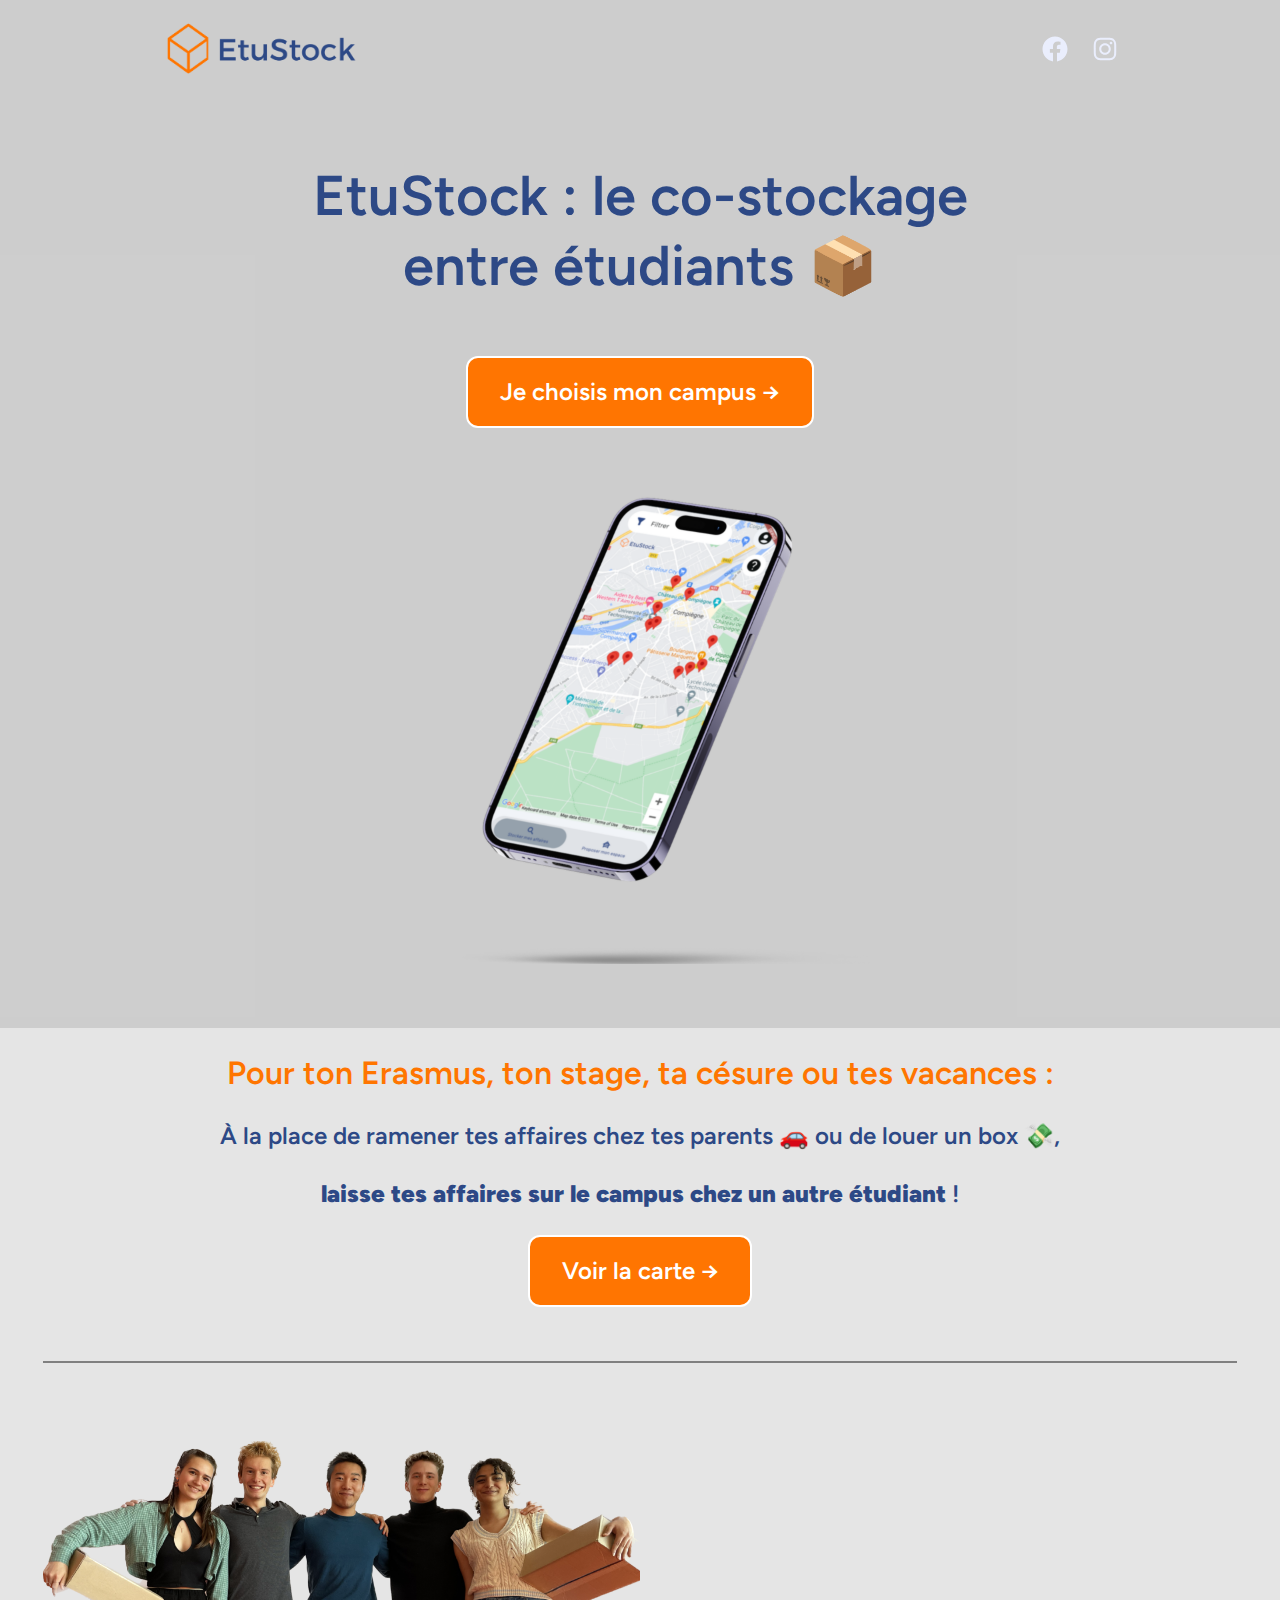
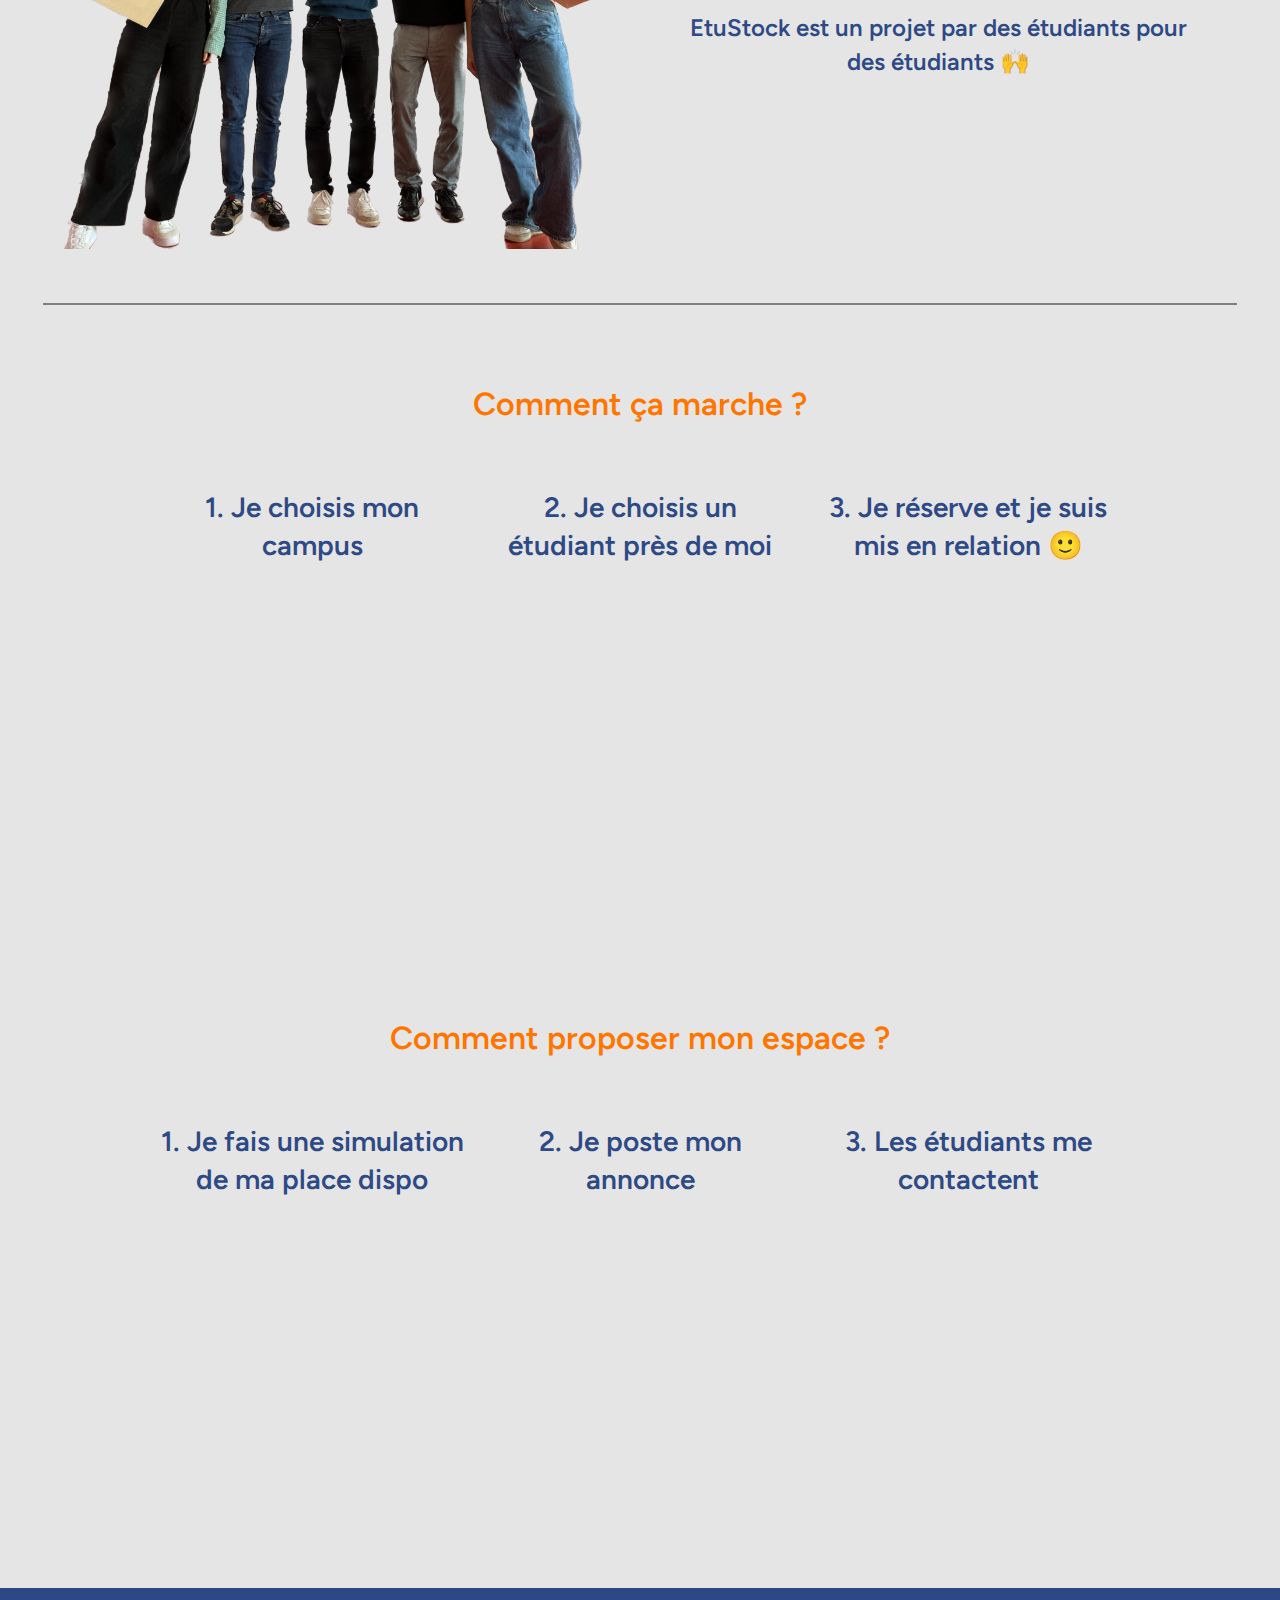
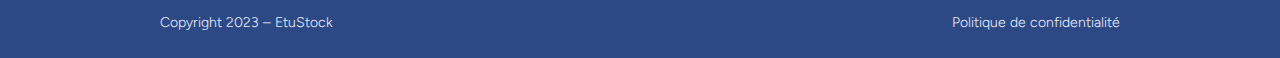
<file: index.html>
<!DOCTYPE html>
<html dir="ltr" lang="fr-FR"
	prefix="og: https://ogp.me/ns#" >
<head>
	<meta charset="UTF-8" />
	<meta name="viewport" content="width=device-width, initial-scale=1" />

		<!-- All in One SEO 4.2.0 -->
		<meta name="description" content="Pourquoi ETUSTOCK ? EtuStock ® est né d’un besoin de stockage partagé par de nombreux étudiants. Plus qu’un besoin, stocker ses affaires devient vite un problème." />
		<meta name="robots" content="max-image-preview:large" />
		<link rel="canonical" href="index.html" />
		<meta property="og:locale" content="fr_FR" />
		<meta property="og:site_name" content="ETUSTOCK" />
		<meta property="og:type" content="website" />
		<meta property="og:title" content="EtuStock - ETUSTOCK Le site de Costockage entre étudiants" />
		<meta property="og:description" content="Pourquoi ETUSTOCK ? EtuStock ® est né d’un besoin de stockage partagé par de nombreux étudiants. Plus qu’un besoin, stocker ses affaires devient vite un problème." />
		<meta property="og:url" content="https://etustock.fr/" />
		<script type="application/ld+json" class="aioseo-schema">
			{"@context":"https:\/\/schema.org","@graph":[{"@type":"WebSite","@id":"https:\/\/etustock.fr\/#website","url":"https:\/\/etustock.fr\/","name":"ETUSTOCK","description":"Et tu stock !","inLanguage":"fr-FR","publisher":{"@id":"https:\/\/etustock.fr\/#organization"},"potentialAction":{"@type":"SearchAction","target":{"@type":"EntryPoint","urlTemplate":"https:\/\/etustock.fr\/?s={search_term_string}"},"query-input":"required name=search_term_string"}},{"@type":"Organization","@id":"https:\/\/etustock.fr\/#organization","name":"ETUSTOCK","url":"https:\/\/etustock.fr\/"},{"@type":"BreadcrumbList","@id":"https:\/\/etustock.fr\/#breadcrumblist","itemListElement":[{"@type":"ListItem","@id":"https:\/\/etustock.fr\/#listItem","position":1,"item":{"@type":"WebPage","@id":"https:\/\/etustock.fr\/","name":"Accueil","description":"Pourquoi ETUSTOCK ? EtuStock \u00ae est n\u00e9 d\u2019un besoin de stockage partag\u00e9 par de nombreux \u00e9tudiants. Plus qu\u2019un besoin, stocker ses affaires devient vite un probl\u00e8me.","url":"https:\/\/etustock.fr\/"},"nextItem":"https:\/\/etustock.fr\/#listItem"},{"@type":"ListItem","@id":"https:\/\/etustock.fr\/#listItem","position":2,"item":{"@type":"WebPage","@id":"https:\/\/etustock.fr\/","name":"EtuStock","description":"Pourquoi ETUSTOCK ? EtuStock \u00ae est n\u00e9 d\u2019un besoin de stockage partag\u00e9 par de nombreux \u00e9tudiants. Plus qu\u2019un besoin, stocker ses affaires devient vite un probl\u00e8me.","url":"https:\/\/etustock.fr\/"},"previousItem":"https:\/\/etustock.fr\/#listItem"}]},{"@type":"WebPage","@id":"https:\/\/etustock.fr\/#webpage","url":"https:\/\/etustock.fr\/","name":"EtuStock - ETUSTOCK Le site de Costockage entre \u00e9tudiants","description":"Pourquoi ETUSTOCK ? EtuStock \u00ae est n\u00e9 d\u2019un besoin de stockage partag\u00e9 par de nombreux \u00e9tudiants. Plus qu\u2019un besoin, stocker ses affaires devient vite un probl\u00e8me.","inLanguage":"fr-FR","isPartOf":{"@id":"https:\/\/etustock.fr\/#website"},"breadcrumb":{"@id":"https:\/\/etustock.fr\/#breadcrumblist"},"datePublished":"2022-04-12T20:59:16+01:00","dateModified":"2023-05-01T17:19:59+01:00"}]}
		</script>
		<!-- All in One SEO -->


<!-- Google Tag Manager for WordPress by gtm4wp.com -->
<script data-cfasync="false" data-pagespeed-no-defer type="text/javascript">
	var gtm4wp_datalayer_name = "dataLayer";
	var dataLayer = dataLayer || [];
</script>
<!-- End Google Tag Manager for WordPress by gtm4wp.com -->
	<!-- This site is optimized with the Yoast SEO plugin v18.7 - https://yoast.com/wordpress/plugins/seo/ -->
	<title>EtuStock - ETUSTOCK Le site de Costockage entre étudiants</title>
	<link rel="canonical" href="index.html" />
	<meta property="og:locale" content="fr_FR" />
	<meta property="og:type" content="website" />
	<meta property="og:title" content="EtuStock - ETUSTOCK" />
	<meta property="og:url" content="https://etustock.fr/" />
	<meta property="og:site_name" content="ETUSTOCK" />
	<meta property="article:modified_time" content="2023-05-01T17:19:59+00:00" />
	<meta name="twitter:label1" content="Durée de lecture estimée" />
	<meta name="twitter:data1" content="2 minutes" />
	<script type="application/ld+json" class="yoast-schema-graph">{"@context":"https://schema.org","@graph":[{"@type":"WebSite","@id":"https://etustock.fr/#website","url":"https://etustock.fr/","name":"ETUSTOCK","description":"Et tu stock !","potentialAction":[{"@type":"SearchAction","target":{"@type":"EntryPoint","urlTemplate":"https://etustock.fr/?s={search_term_string}"},"query-input":"required name=search_term_string"}],"inLanguage":"fr-FR"},{"@type":"WebPage","@id":"https://etustock.fr/#webpage","url":"https://etustock.fr/","name":"EtuStock - ETUSTOCK","isPartOf":{"@id":"https://etustock.fr/#website"},"datePublished":"2022-04-12T20:59:16+00:00","dateModified":"2023-05-01T17:19:59+00:00","breadcrumb":{"@id":"https://etustock.fr/#breadcrumb"},"inLanguage":"fr-FR","potentialAction":[{"@type":"ReadAction","target":["https://etustock.fr/"]}]},{"@type":"BreadcrumbList","@id":"https://etustock.fr/#breadcrumb","itemListElement":[{"@type":"ListItem","position":1,"name":"EtuStock"}]}]}</script>
	<!-- / Yoast SEO plugin. -->


<title>EtuStock - ETUSTOCK Le site de Costockage entre étudiants</title>
<link rel="alternate" type="application/rss+xml" title="ETUSTOCK &raquo; Flux" href="feed/index.rss" />
<link rel="alternate" type="application/rss+xml" title="ETUSTOCK &raquo; Flux des commentaires" href="comments/feed/index.rss" />
		<!-- This site uses the Google Analytics by MonsterInsights plugin v8.10.0 - Using Analytics tracking - https://www.monsterinsights.com/ -->
							<script
				src="https://www.googletagmanager.com/gtag/js?id=G-2N6NJPGD4C"  data-cfasync="false" data-wpfc-render="false" async></script>
			<script data-cfasync="false" data-wpfc-render="false">
				var mi_version = '8.10.0';
				var mi_track_user = true;
				var mi_no_track_reason = '';
				
								var disableStrs = [
										'ga-disable-G-2N6NJPGD4C',
														];

				/* Function to detect opted out users */
				function __gtagTrackerIsOptedOut() {
					for (var index = 0; index < disableStrs.length; index++) {
						if (document.cookie.indexOf(disableStrs[index] + '=true') > -1) {
							return true;
						}
					}

					return false;
				}

				/* Disable tracking if the opt-out cookie exists. */
				if (__gtagTrackerIsOptedOut()) {
					for (var index = 0; index < disableStrs.length; index++) {
						window[disableStrs[index]] = true;
					}
				}

				/* Opt-out function */
				function __gtagTrackerOptout() {
					for (var index = 0; index < disableStrs.length; index++) {
						document.cookie = disableStrs[index] + '=true; expires=Thu, 31 Dec 2099 23:59:59 UTC; path=/';
						window[disableStrs[index]] = true;
					}
				}

				if ('undefined' === typeof gaOptout) {
					function gaOptout() {
						__gtagTrackerOptout();
					}
				}
								window.dataLayer = window.dataLayer || [];

				window.MonsterInsightsDualTracker = {
					helpers: {},
					trackers: {},
				};
				if (mi_track_user) {
					function __gtagDataLayer() {
						dataLayer.push(arguments);
					}

					function __gtagTracker(type, name, parameters) {
						if (!parameters) {
							parameters = {};
						}

						if (parameters.send_to) {
							__gtagDataLayer.apply(null, arguments);
							return;
						}

						if (type === 'event') {
														parameters.send_to = monsterinsights_frontend.v4_id;
							var hookName = name;
							if (typeof parameters['event_category'] !== 'undefined') {
								hookName = parameters['event_category'] + ':' + name;
							}

							if (typeof MonsterInsightsDualTracker.trackers[hookName] !== 'undefined') {
								MonsterInsightsDualTracker.trackers[hookName](parameters);
							} else {
								__gtagDataLayer('event', name, parameters);
							}
							
													} else {
							__gtagDataLayer.apply(null, arguments);
						}
					}

					__gtagTracker('js', new Date());
					__gtagTracker('set', {
						'developer_id.dZGIzZG': true,
											});
										__gtagTracker('config', 'G-2N6NJPGD4C', {"forceSSL":"true","link_attribution":"true"} );
															window.gtag = __gtagTracker;										(function () {
						/* https://developers.google.com/analytics/devguides/collection/analyticsjs/ */
						/* ga and __gaTracker compatibility shim. */
						var noopfn = function () {
							return null;
						};
						var newtracker = function () {
							return new Tracker();
						};
						var Tracker = function () {
							return null;
						};
						var p = Tracker.prototype;
						p.get = noopfn;
						p.set = noopfn;
						p.send = function () {
							var args = Array.prototype.slice.call(arguments);
							args.unshift('send');
							__gaTracker.apply(null, args);
						};
						var __gaTracker = function () {
							var len = arguments.length;
							if (len === 0) {
								return;
							}
							var f = arguments[len - 1];
							if (typeof f !== 'object' || f === null || typeof f.hitCallback !== 'function') {
								if ('send' === arguments[0]) {
									var hitConverted, hitObject = false, action;
									if ('event' === arguments[1]) {
										if ('undefined' !== typeof arguments[3]) {
											hitObject = {
												'eventAction': arguments[3],
												'eventCategory': arguments[2],
												'eventLabel': arguments[4],
												'value': arguments[5] ? arguments[5] : 1,
											}
										}
									}
									if ('pageview' === arguments[1]) {
										if ('undefined' !== typeof arguments[2]) {
											hitObject = {
												'eventAction': 'page_view',
												'page_path': arguments[2],
											}
										}
									}
									if (typeof arguments[2] === 'object') {
										hitObject = arguments[2];
									}
									if (typeof arguments[5] === 'object') {
										Object.assign(hitObject, arguments[5]);
									}
									if ('undefined' !== typeof arguments[1].hitType) {
										hitObject = arguments[1];
										if ('pageview' === hitObject.hitType) {
											hitObject.eventAction = 'page_view';
										}
									}
									if (hitObject) {
										action = 'timing' === arguments[1].hitType ? 'timing_complete' : hitObject.eventAction;
										hitConverted = mapArgs(hitObject);
										__gtagTracker('event', action, hitConverted);
									}
								}
								return;
							}

							function mapArgs(args) {
								var arg, hit = {};
								var gaMap = {
									'eventCategory': 'event_category',
									'eventAction': 'event_action',
									'eventLabel': 'event_label',
									'eventValue': 'event_value',
									'nonInteraction': 'non_interaction',
									'timingCategory': 'event_category',
									'timingVar': 'name',
									'timingValue': 'value',
									'timingLabel': 'event_label',
									'page': 'page_path',
									'location': 'page_location',
									'title': 'page_title',
								};
								for (arg in args) {
																		if (!(!args.hasOwnProperty(arg) || !gaMap.hasOwnProperty(arg))) {
										hit[gaMap[arg]] = args[arg];
									} else {
										hit[arg] = args[arg];
									}
								}
								return hit;
							}

							try {
								f.hitCallback();
							} catch (ex) {
							}
						};
						__gaTracker.create = newtracker;
						__gaTracker.getByName = newtracker;
						__gaTracker.getAll = function () {
							return [];
						};
						__gaTracker.remove = noopfn;
						__gaTracker.loaded = true;
						window['__gaTracker'] = __gaTracker;
					})();
									} else {
										console.log("");
					(function () {
						function __gtagTracker() {
							return null;
						}

						window['__gtagTracker'] = __gtagTracker;
						window['gtag'] = __gtagTracker;
					})();
									}
			</script>
				<!-- / Google Analytics by MonsterInsights -->
		<script>
window._wpemojiSettings = {"baseUrl":"https:\/\/s.w.org\/images\/core\/emoji\/14.0.0\/72x72\/","ext":".png","svgUrl":"https:\/\/s.w.org\/images\/core\/emoji\/14.0.0\/svg\/","svgExt":".svg","source":{"concatemoji":"https:\/\/etustock.fr\/wp-includes\/js\/wp-emoji-release.min.js?ver=6.3.2"}};
/*! This file is auto-generated */
!function(i,n){var o,s,e;function c(e){try{var t={supportTests:e,timestamp:(new Date).valueOf()};sessionStorage.setItem(o,JSON.stringify(t))}catch(e){}}function p(e,t,n){e.clearRect(0,0,e.canvas.width,e.canvas.height),e.fillText(t,0,0);var t=new Uint32Array(e.getImageData(0,0,e.canvas.width,e.canvas.height).data),r=(e.clearRect(0,0,e.canvas.width,e.canvas.height),e.fillText(n,0,0),new Uint32Array(e.getImageData(0,0,e.canvas.width,e.canvas.height).data));return t.every(function(e,t){return e===r[t]})}function u(e,t,n){switch(t){case"flag":return n(e,"\ud83c\udff3\ufe0f\u200d\u26a7\ufe0f","\ud83c\udff3\ufe0f\u200b\u26a7\ufe0f")?!1:!n(e,"\ud83c\uddfa\ud83c\uddf3","\ud83c\uddfa\u200b\ud83c\uddf3")&&!n(e,"\ud83c\udff4\udb40\udc67\udb40\udc62\udb40\udc65\udb40\udc6e\udb40\udc67\udb40\udc7f","\ud83c\udff4\u200b\udb40\udc67\u200b\udb40\udc62\u200b\udb40\udc65\u200b\udb40\udc6e\u200b\udb40\udc67\u200b\udb40\udc7f");case"emoji":return!n(e,"\ud83e\udef1\ud83c\udffb\u200d\ud83e\udef2\ud83c\udfff","\ud83e\udef1\ud83c\udffb\u200b\ud83e\udef2\ud83c\udfff")}return!1}function f(e,t,n){var r="undefined"!=typeof WorkerGlobalScope&&self instanceof WorkerGlobalScope?new OffscreenCanvas(300,150):i.createElement("canvas"),a=r.getContext("2d",{willReadFrequently:!0}),o=(a.textBaseline="top",a.font="600 32px Arial",{});return e.forEach(function(e){o[e]=t(a,e,n)}),o}function t(e){var t=i.createElement("script");t.src=e,t.defer=!0,i.head.appendChild(t)}"undefined"!=typeof Promise&&(o="wpEmojiSettingsSupports",s=["flag","emoji"],n.supports={everything:!0,everythingExceptFlag:!0},e=new Promise(function(e){i.addEventListener("DOMContentLoaded",e,{once:!0})}),new Promise(function(t){var n=function(){try{var e=JSON.parse(sessionStorage.getItem(o));if("object"==typeof e&&"number"==typeof e.timestamp&&(new Date).valueOf()<e.timestamp+604800&&"object"==typeof e.supportTests)return e.supportTests}catch(e){}return null}();if(!n){if("undefined"!=typeof Worker&&"undefined"!=typeof OffscreenCanvas&&"undefined"!=typeof URL&&URL.createObjectURL&&"undefined"!=typeof Blob)try{var e="postMessage("+f.toString()+"("+[JSON.stringify(s),u.toString(),p.toString()].join(",")+"));",r=new Blob([e],{type:"text/javascript"}),a=new Worker(URL.createObjectURL(r),{name:"wpTestEmojiSupports"});return void(a.onmessage=function(e){c(n=e.data),a.terminate(),t(n)})}catch(e){}c(n=f(s,u,p))}t(n)}).then(function(e){for(var t in e)n.supports[t]=e[t],n.supports.everything=n.supports.everything&&n.supports[t],"flag"!==t&&(n.supports.everythingExceptFlag=n.supports.everythingExceptFlag&&n.supports[t]);n.supports.everythingExceptFlag=n.supports.everythingExceptFlag&&!n.supports.flag,n.DOMReady=!1,n.readyCallback=function(){n.DOMReady=!0}}).then(function(){return e}).then(function(){var e;n.supports.everything||(n.readyCallback(),(e=n.source||{}).concatemoji?t(e.concatemoji):e.wpemoji&&e.twemoji&&(t(e.twemoji),t(e.wpemoji)))}))}((window,document),window._wpemojiSettings);
</script>
<style>img.wp-smiley,
img.emoji {
	display: inline !important;
	border: none !important;
	box-shadow: none !important;
	height: 1em !important;
	width: 1em !important;
	margin: 0 0.07em !important;
	vertical-align: -0.1em !important;
	background: none !important;
	padding: 0 !important;
}
</style>
	<style id='wp-block-image-inline-css'>.wp-block-image img{box-sizing:border-box;height:auto;max-width:100%;vertical-align:bottom}.wp-block-image[style*=border-radius] img,.wp-block-image[style*=border-radius]>a{border-radius:inherit}.wp-block-image.has-custom-border img{box-sizing:border-box}.wp-block-image.aligncenter{text-align:center}.wp-block-image.alignfull img,.wp-block-image.alignwide img{height:auto;width:100%}.wp-block-image .aligncenter,.wp-block-image .alignleft,.wp-block-image .alignright,.wp-block-image.aligncenter,.wp-block-image.alignleft,.wp-block-image.alignright{display:table}.wp-block-image .aligncenter>figcaption,.wp-block-image .alignleft>figcaption,.wp-block-image .alignright>figcaption,.wp-block-image.aligncenter>figcaption,.wp-block-image.alignleft>figcaption,.wp-block-image.alignright>figcaption{caption-side:bottom;display:table-caption}.wp-block-image .alignleft{float:left;margin:.5em 1em .5em 0}.wp-block-image .alignright{float:right;margin:.5em 0 .5em 1em}.wp-block-image .aligncenter{margin-left:auto;margin-right:auto}.wp-block-image figcaption{margin-bottom:1em;margin-top:.5em}.wp-block-image .is-style-rounded img,.wp-block-image.is-style-circle-mask img,.wp-block-image.is-style-rounded img{border-radius:9999px}@supports ((-webkit-mask-image:none) or (mask-image:none)) or (-webkit-mask-image:none){.wp-block-image.is-style-circle-mask img{border-radius:0;-webkit-mask-image:url('data:image/svg+xml;utf8,<svg viewBox="0 0 100 100" xmlns="http://www.w3.org/2000/svg"><circle cx="50" cy="50" r="50"/></svg>');mask-image:url('data:image/svg+xml;utf8,<svg viewBox="0 0 100 100" xmlns="http://www.w3.org/2000/svg"><circle cx="50" cy="50" r="50"/></svg>');mask-mode:alpha;-webkit-mask-position:center;mask-position:center;-webkit-mask-repeat:no-repeat;mask-repeat:no-repeat;-webkit-mask-size:contain;mask-size:contain}}.wp-block-image :where(.has-border-color){border-style:solid}.wp-block-image :where([style*=border-top-color]){border-top-style:solid}.wp-block-image :where([style*=border-right-color]){border-right-style:solid}.wp-block-image :where([style*=border-bottom-color]){border-bottom-style:solid}.wp-block-image :where([style*=border-left-color]){border-left-style:solid}.wp-block-image :where([style*=border-width]){border-style:solid}.wp-block-image :where([style*=border-top-width]){border-top-style:solid}.wp-block-image :where([style*=border-right-width]){border-right-style:solid}.wp-block-image :where([style*=border-bottom-width]){border-bottom-style:solid}.wp-block-image :where([style*=border-left-width]){border-left-style:solid}.wp-block-image figure{margin:0}.wp-lightbox-container .img-container{position:relative}.wp-lightbox-container button{background:none;border:none;cursor:zoom-in;height:100%;position:absolute;width:100%;z-index:100}.wp-lightbox-container button:focus-visible{outline:5px auto #212121;outline:5px auto -webkit-focus-ring-color;outline-offset:5px}.wp-lightbox-overlay{height:100vh;left:0;overflow:hidden;position:fixed;top:0;visibility:hidden;width:100vw;z-index:100000}.wp-lightbox-overlay .close-button{cursor:pointer;padding:0;position:absolute;right:12.5px;top:12.5px;z-index:5000000}.wp-lightbox-overlay .wp-block-image{align-items:center;box-sizing:border-box;display:flex;flex-direction:column;height:100%;justify-content:center;position:absolute;width:100%;z-index:3000000}.wp-lightbox-overlay .wp-block-image figcaption{display:none}.wp-lightbox-overlay .wp-block-image img{max-height:100%;max-width:100%;width:auto}.wp-lightbox-overlay button{background:none;border:none}.wp-lightbox-overlay .scrim{background-color:#fff;height:100%;opacity:.9;position:absolute;width:100%;z-index:2000000}.wp-lightbox-overlay.fade.active{animation:turn-on-visibility .25s both;visibility:visible}.wp-lightbox-overlay.fade.active img{animation:turn-on-visibility .3s both}.wp-lightbox-overlay.fade.hideanimationenabled:not(.active){animation:turn-off-visibility .3s both}.wp-lightbox-overlay.fade.hideanimationenabled:not(.active) img{animation:turn-off-visibility .25s both}.wp-lightbox-overlay.zoom img{height:var(--lightbox-image-max-height);position:absolute;transform-origin:top left;width:var(--lightbox-image-max-width)}.wp-lightbox-overlay.zoom.active{opacity:1;visibility:visible}.wp-lightbox-overlay.zoom.active .wp-block-image img{animation:lightbox-zoom-in .4s forwards}@media (prefers-reduced-motion){.wp-lightbox-overlay.zoom.active .wp-block-image img{animation:turn-on-visibility .4s both}}.wp-lightbox-overlay.zoom.active .scrim{animation:turn-on-visibility .4s forwards}.wp-lightbox-overlay.zoom.hideanimationenabled:not(.active) .wp-block-image img{animation:lightbox-zoom-out .4s forwards}@media (prefers-reduced-motion){.wp-lightbox-overlay.zoom.hideanimationenabled:not(.active) .wp-block-image img{animation:turn-off-visibility .4s both}}.wp-lightbox-overlay.zoom.hideanimationenabled:not(.active) .scrim{animation:turn-off-visibility .4s forwards}html.has-lightbox-open{overflow:hidden}@keyframes turn-on-visibility{0%{opacity:0}to{opacity:1}}@keyframes turn-off-visibility{0%{opacity:1;visibility:visible}99%{opacity:0;visibility:visible}to{opacity:0;visibility:hidden}}@keyframes lightbox-zoom-in{0%{left:var(--lightbox-initial-left-position);top:var(--lightbox-initial-top-position);transform:scale(var(--lightbox-scale-width),var(--lightbox-scale-height))}to{left:var(--lightbox-target-left-position);top:var(--lightbox-target-top-position);transform:scale(1)}}@keyframes lightbox-zoom-out{0%{left:var(--lightbox-target-left-position);top:var(--lightbox-target-top-position);transform:scale(1);visibility:visible}99%{visibility:visible}to{left:var(--lightbox-initial-left-position);top:var(--lightbox-initial-top-position);transform:scale(var(--lightbox-scale-width),var(--lightbox-scale-height))}}
</style>
<style id='wp-block-image-theme-inline-css'>.wp-block-image figcaption{color:#555;font-size:13px;text-align:center}.is-dark-theme .wp-block-image figcaption{color:hsla(0,0%,100%,.65)}.wp-block-image{margin:0 0 1em}
</style>
<style id='wp-block-group-inline-css'>.wp-block-group{box-sizing:border-box}
</style>
<style id='wp-block-group-theme-inline-css'>:where(.wp-block-group.has-background){padding:1.25em 2.375em}
</style>
<link rel='stylesheet' id='wp-block-social-links-css' href='wp-includes/blocks/social-links/style.min%EF%B9%96ver=6.3.2.css' media='all' />
<style id='wp-block-template-part-theme-inline-css'>.wp-block-template-part.has-background{margin-bottom:0;margin-top:0;padding:1.25em 2.375em}
</style>
<style id='wp-block-heading-inline-css'>h1.has-background,h2.has-background,h3.has-background,h4.has-background,h5.has-background,h6.has-background{padding:1.25em 2.375em}
</style>
<style id='wp-block-spacer-inline-css'>.wp-block-spacer{clear:both}
</style>
<style id='wp-block-button-inline-css'>.wp-block-button__link{box-sizing:border-box;cursor:pointer;display:inline-block;text-align:center;word-break:break-word}.wp-block-button__link.aligncenter{text-align:center}.wp-block-button__link.alignright{text-align:right}:where(.wp-block-button__link){border-radius:9999px;box-shadow:none;padding:calc(.667em + 2px) calc(1.333em + 2px);text-decoration:none}.wp-block-button[style*=text-decoration] .wp-block-button__link{text-decoration:inherit}.wp-block-buttons>.wp-block-button.has-custom-width{max-width:none}.wp-block-buttons>.wp-block-button.has-custom-width .wp-block-button__link{width:100%}.wp-block-buttons>.wp-block-button.has-custom-font-size .wp-block-button__link{font-size:inherit}.wp-block-buttons>.wp-block-button.wp-block-button__width-25{width:calc(25% - var(--wp--style--block-gap, .5em)*.75)}.wp-block-buttons>.wp-block-button.wp-block-button__width-50{width:calc(50% - var(--wp--style--block-gap, .5em)*.5)}.wp-block-buttons>.wp-block-button.wp-block-button__width-75{width:calc(75% - var(--wp--style--block-gap, .5em)*.25)}.wp-block-buttons>.wp-block-button.wp-block-button__width-100{flex-basis:100%;width:100%}.wp-block-buttons.is-vertical>.wp-block-button.wp-block-button__width-25{width:25%}.wp-block-buttons.is-vertical>.wp-block-button.wp-block-button__width-50{width:50%}.wp-block-buttons.is-vertical>.wp-block-button.wp-block-button__width-75{width:75%}.wp-block-button.is-style-squared,.wp-block-button__link.wp-block-button.is-style-squared{border-radius:0}.wp-block-button.no-border-radius,.wp-block-button__link.no-border-radius{border-radius:0!important}.wp-block-button .wp-block-button__link.is-style-outline,.wp-block-button.is-style-outline>.wp-block-button__link{border:2px solid;padding:.667em 1.333em}.wp-block-button .wp-block-button__link.is-style-outline:not(.has-text-color),.wp-block-button.is-style-outline>.wp-block-button__link:not(.has-text-color){color:currentColor}.wp-block-button .wp-block-button__link.is-style-outline:not(.has-background),.wp-block-button.is-style-outline>.wp-block-button__link:not(.has-background){background-color:transparent;background-image:none}.wp-block-button .wp-block-button__link:where(.has-border-color){border-width:initial}.wp-block-button .wp-block-button__link:where([style*=border-top-color]){border-top-width:medium}.wp-block-button .wp-block-button__link:where([style*=border-right-color]){border-right-width:medium}.wp-block-button .wp-block-button__link:where([style*=border-bottom-color]){border-bottom-width:medium}.wp-block-button .wp-block-button__link:where([style*=border-left-color]){border-left-width:medium}.wp-block-button .wp-block-button__link:where([style*=border-style]){border-width:initial}.wp-block-button .wp-block-button__link:where([style*=border-top-style]){border-top-width:medium}.wp-block-button .wp-block-button__link:where([style*=border-right-style]){border-right-width:medium}.wp-block-button .wp-block-button__link:where([style*=border-bottom-style]){border-bottom-width:medium}.wp-block-button .wp-block-button__link:where([style*=border-left-style]){border-left-width:medium}
.wp-block-button .wp-block-button__link{background-color: var(--wp--preset--color--raft-accent);border-radius: 3px;color: var(--wp--preset--color--raft-fg-alt);font-size: var(--wp--preset--font-size--normal);font-weight: 600;padding-top: 16px;padding-right: 32px;padding-bottom: 16px;padding-left: 32px;}
</style>
<style id='wp-block-buttons-inline-css'>.wp-block-buttons.is-vertical{flex-direction:column}.wp-block-buttons.is-vertical>.wp-block-button:last-child{margin-bottom:0}.wp-block-buttons>.wp-block-button{display:inline-block;margin:0}.wp-block-buttons.is-content-justification-left{justify-content:flex-start}.wp-block-buttons.is-content-justification-left.is-vertical{align-items:flex-start}.wp-block-buttons.is-content-justification-center{justify-content:center}.wp-block-buttons.is-content-justification-center.is-vertical{align-items:center}.wp-block-buttons.is-content-justification-right{justify-content:flex-end}.wp-block-buttons.is-content-justification-right.is-vertical{align-items:flex-end}.wp-block-buttons.is-content-justification-space-between{justify-content:space-between}.wp-block-buttons.aligncenter{text-align:center}.wp-block-buttons:not(.is-content-justification-space-between,.is-content-justification-right,.is-content-justification-left,.is-content-justification-center) .wp-block-button.aligncenter{margin-left:auto;margin-right:auto;width:100%}.wp-block-buttons[style*=text-decoration] .wp-block-button,.wp-block-buttons[style*=text-decoration] .wp-block-button__link{text-decoration:inherit}.wp-block-buttons.has-custom-font-size .wp-block-button__link{font-size:inherit}.wp-block-button.aligncenter{text-align:center}
</style>
<style id='wp-block-separator-inline-css'>@charset "UTF-8";.wp-block-separator{border:1px solid;border-left:none;border-right:none}.wp-block-separator.is-style-dots{background:none!important;border:none;height:auto;line-height:1;text-align:center}.wp-block-separator.is-style-dots:before{color:currentColor;content:"···";font-family:serif;font-size:1.5em;letter-spacing:2em;padding-left:2em}
</style>
<style id='wp-block-separator-theme-inline-css'>.wp-block-separator.has-css-opacity{opacity:.4}.wp-block-separator{border:none;border-bottom:2px solid;margin-left:auto;margin-right:auto}.wp-block-separator.has-alpha-channel-opacity{opacity:1}.wp-block-separator:not(.is-style-wide):not(.is-style-dots){width:100px}.wp-block-separator.has-background:not(.is-style-dots){border-bottom:none;height:1px}.wp-block-separator.has-background:not(.is-style-wide):not(.is-style-dots){height:2px}
</style>
<style id='wp-block-media-text-inline-css'>.wp-block-media-text{box-sizing:border-box;
  /*!rtl:begin:ignore*/direction:ltr;
  /*!rtl:end:ignore*/display:grid;grid-template-columns:50% 1fr;grid-template-rows:auto}.wp-block-media-text.has-media-on-the-right{grid-template-columns:1fr 50%}.wp-block-media-text.is-vertically-aligned-top .wp-block-media-text__content,.wp-block-media-text.is-vertically-aligned-top .wp-block-media-text__media{align-self:start}.wp-block-media-text .wp-block-media-text__content,.wp-block-media-text .wp-block-media-text__media,.wp-block-media-text.is-vertically-aligned-center .wp-block-media-text__content,.wp-block-media-text.is-vertically-aligned-center .wp-block-media-text__media{align-self:center}.wp-block-media-text.is-vertically-aligned-bottom .wp-block-media-text__content,.wp-block-media-text.is-vertically-aligned-bottom .wp-block-media-text__media{align-self:end}.wp-block-media-text .wp-block-media-text__media{
  /*!rtl:begin:ignore*/grid-column:1;grid-row:1;
  /*!rtl:end:ignore*/margin:0}.wp-block-media-text .wp-block-media-text__content{direction:ltr;
  /*!rtl:begin:ignore*/grid-column:2;grid-row:1;
  /*!rtl:end:ignore*/padding:0 8%;word-break:break-word}.wp-block-media-text.has-media-on-the-right .wp-block-media-text__media{
  /*!rtl:begin:ignore*/grid-column:2;grid-row:1
  /*!rtl:end:ignore*/}.wp-block-media-text.has-media-on-the-right .wp-block-media-text__content{
  /*!rtl:begin:ignore*/grid-column:1;grid-row:1
  /*!rtl:end:ignore*/}.wp-block-media-text__media img,.wp-block-media-text__media video{height:auto;max-width:unset;vertical-align:middle;width:100%}.wp-block-media-text.is-image-fill .wp-block-media-text__media{background-size:cover;height:100%;min-height:250px}.wp-block-media-text.is-image-fill .wp-block-media-text__media>a{display:block;height:100%}.wp-block-media-text.is-image-fill .wp-block-media-text__media img{clip:rect(0,0,0,0);border:0;height:1px;margin:-1px;overflow:hidden;padding:0;position:absolute;width:1px}@media (max-width:600px){.wp-block-media-text.is-stacked-on-mobile{grid-template-columns:100%!important}.wp-block-media-text.is-stacked-on-mobile .wp-block-media-text__media{grid-column:1;grid-row:1}.wp-block-media-text.is-stacked-on-mobile .wp-block-media-text__content{grid-column:1;grid-row:2}}
</style>
<style id='wp-block-columns-inline-css'>.wp-block-columns{align-items:normal!important;box-sizing:border-box;display:flex;flex-wrap:wrap!important}@media (min-width:782px){.wp-block-columns{flex-wrap:nowrap!important}}.wp-block-columns.are-vertically-aligned-top{align-items:flex-start}.wp-block-columns.are-vertically-aligned-center{align-items:center}.wp-block-columns.are-vertically-aligned-bottom{align-items:flex-end}@media (max-width:781px){.wp-block-columns:not(.is-not-stacked-on-mobile)>.wp-block-column{flex-basis:100%!important}}@media (min-width:782px){.wp-block-columns:not(.is-not-stacked-on-mobile)>.wp-block-column{flex-basis:0;flex-grow:1}.wp-block-columns:not(.is-not-stacked-on-mobile)>.wp-block-column[style*=flex-basis]{flex-grow:0}}.wp-block-columns.is-not-stacked-on-mobile{flex-wrap:nowrap!important}.wp-block-columns.is-not-stacked-on-mobile>.wp-block-column{flex-basis:0;flex-grow:1}.wp-block-columns.is-not-stacked-on-mobile>.wp-block-column[style*=flex-basis]{flex-grow:0}:where(.wp-block-columns){margin-bottom:1.75em}:where(.wp-block-columns.has-background){padding:1.25em 2.375em}.wp-block-column{flex-grow:1;min-width:0;overflow-wrap:break-word;word-break:break-word}.wp-block-column.is-vertically-aligned-top{align-self:flex-start}.wp-block-column.is-vertically-aligned-center{align-self:center}.wp-block-column.is-vertically-aligned-bottom{align-self:flex-end}.wp-block-column.is-vertically-aligned-bottom,.wp-block-column.is-vertically-aligned-center,.wp-block-column.is-vertically-aligned-top{width:100%}
</style>
<style id='wp-block-paragraph-inline-css'>.is-small-text{font-size:.875em}.is-regular-text{font-size:1em}.is-large-text{font-size:2.25em}.is-larger-text{font-size:3em}.has-drop-cap:not(:focus):first-letter{float:left;font-size:8.4em;font-style:normal;font-weight:100;line-height:.68;margin:.05em .1em 0 0;text-transform:uppercase}body.rtl .has-drop-cap:not(:focus):first-letter{float:none;margin-left:.1em}p.has-drop-cap.has-background{overflow:hidden}p.has-background{padding:1.25em 2.375em}:where(p.has-text-color:not(.has-link-color)) a{color:inherit}
</style>
<style id='wp-block-navigation-link-inline-css'>.wp-block-navigation .wp-block-navigation-item__label{overflow-wrap:break-word;word-break:normal}.wp-block-navigation .wp-block-navigation-item__description{display:none}
</style>
<link rel='stylesheet' id='wp-block-navigation-css' href='wp-includes/blocks/navigation/style.min%EF%B9%96ver=6.3.2.css' media='all' />
<style id='wp-block-navigation-inline-css'>.wp-block-navigation a:where(:not(.wp-element-button)){color: inherit;}
</style>
<style id='wp-block-library-inline-css'>:root{--wp-admin-theme-color:#007cba;--wp-admin-theme-color--rgb:0,124,186;--wp-admin-theme-color-darker-10:#006ba1;--wp-admin-theme-color-darker-10--rgb:0,107,161;--wp-admin-theme-color-darker-20:#005a87;--wp-admin-theme-color-darker-20--rgb:0,90,135;--wp-admin-border-width-focus:2px;--wp-block-synced-color:#7a00df;--wp-block-synced-color--rgb:122,0,223}@media (min-resolution:192dpi){:root{--wp-admin-border-width-focus:1.5px}}.wp-element-button{cursor:pointer}:root{--wp--preset--font-size--normal:16px;--wp--preset--font-size--huge:42px}:root .has-very-light-gray-background-color{background-color:#eee}:root .has-very-dark-gray-background-color{background-color:#313131}:root .has-very-light-gray-color{color:#eee}:root .has-very-dark-gray-color{color:#313131}:root .has-vivid-green-cyan-to-vivid-cyan-blue-gradient-background{background:linear-gradient(135deg,#00d084,#0693e3)}:root .has-purple-crush-gradient-background{background:linear-gradient(135deg,#34e2e4,#4721fb 50%,#ab1dfe)}:root .has-hazy-dawn-gradient-background{background:linear-gradient(135deg,#faaca8,#dad0ec)}:root .has-subdued-olive-gradient-background{background:linear-gradient(135deg,#fafae1,#67a671)}:root .has-atomic-cream-gradient-background{background:linear-gradient(135deg,#fdd79a,#004a59)}:root .has-nightshade-gradient-background{background:linear-gradient(135deg,#330968,#31cdcf)}:root .has-midnight-gradient-background{background:linear-gradient(135deg,#020381,#2874fc)}.has-regular-font-size{font-size:1em}.has-larger-font-size{font-size:2.625em}.has-normal-font-size{font-size:var(--wp--preset--font-size--normal)}.has-huge-font-size{font-size:var(--wp--preset--font-size--huge)}.has-text-align-center{text-align:center}.has-text-align-left{text-align:left}.has-text-align-right{text-align:right}#end-resizable-editor-section{display:none}.aligncenter{clear:both}.items-justified-left{justify-content:flex-start}.items-justified-center{justify-content:center}.items-justified-right{justify-content:flex-end}.items-justified-space-between{justify-content:space-between}.screen-reader-text{clip:rect(1px,1px,1px,1px);word-wrap:normal!important;border:0;-webkit-clip-path:inset(50%);clip-path:inset(50%);height:1px;margin:-1px;overflow:hidden;padding:0;position:absolute;width:1px}.screen-reader-text:focus{clip:auto!important;background-color:#ddd;-webkit-clip-path:none;clip-path:none;color:#444;display:block;font-size:1em;height:auto;left:5px;line-height:normal;padding:15px 23px 14px;text-decoration:none;top:5px;width:auto;z-index:100000}html :where(.has-border-color){border-style:solid}html :where([style*=border-top-color]){border-top-style:solid}html :where([style*=border-right-color]){border-right-style:solid}html :where([style*=border-bottom-color]){border-bottom-style:solid}html :where([style*=border-left-color]){border-left-style:solid}html :where([style*=border-width]){border-style:solid}html :where([style*=border-top-width]){border-top-style:solid}html :where([style*=border-right-width]){border-right-style:solid}html :where([style*=border-bottom-width]){border-bottom-style:solid}html :where([style*=border-left-width]){border-left-style:solid}html :where(img[class*=wp-image-]){height:auto;max-width:100%}:where(figure){margin:0 0 1em}html :where(.is-position-sticky){--wp-admin--admin-bar--position-offset:var(--wp-admin--admin-bar--height,0px)}@media screen and (max-width:600px){html :where(.is-position-sticky){--wp-admin--admin-bar--position-offset:0px}}
</style>
<style id='global-styles-inline-css'>body{--wp--preset--color--black: #000000;--wp--preset--color--cyan-bluish-gray: #abb8c3;--wp--preset--color--white: #ffffff;--wp--preset--color--pale-pink: #f78da7;--wp--preset--color--vivid-red: #cf2e2e;--wp--preset--color--luminous-vivid-orange: #ff6900;--wp--preset--color--luminous-vivid-amber: #fcb900;--wp--preset--color--light-green-cyan: #7bdcb5;--wp--preset--color--vivid-green-cyan: #00d084;--wp--preset--color--pale-cyan-blue: #8ed1fc;--wp--preset--color--vivid-cyan-blue: #0693e3;--wp--preset--color--vivid-purple: #9b51e0;--wp--preset--color--raft-bg: #334FAE;--wp--preset--color--raft-fg: #EAEEFD;--wp--preset--color--raft-bg-alt: rgba(0, 0, 0, 0.1);--wp--preset--color--raft-fg-alt: #272727;--wp--preset--color--raft-accent: #F9C33E;--wp--preset--color--custom-couleur-1: #a3cd3b;--wp--preset--gradient--vivid-cyan-blue-to-vivid-purple: linear-gradient(135deg,rgba(6,147,227,1) 0%,rgb(155,81,224) 100%);--wp--preset--gradient--light-green-cyan-to-vivid-green-cyan: linear-gradient(135deg,rgb(122,220,180) 0%,rgb(0,208,130) 100%);--wp--preset--gradient--luminous-vivid-amber-to-luminous-vivid-orange: linear-gradient(135deg,rgba(252,185,0,1) 0%,rgba(255,105,0,1) 100%);--wp--preset--gradient--luminous-vivid-orange-to-vivid-red: linear-gradient(135deg,rgba(255,105,0,1) 0%,rgb(207,46,46) 100%);--wp--preset--gradient--very-light-gray-to-cyan-bluish-gray: linear-gradient(135deg,rgb(238,238,238) 0%,rgb(169,184,195) 100%);--wp--preset--gradient--cool-to-warm-spectrum: linear-gradient(135deg,rgb(74,234,220) 0%,rgb(151,120,209) 20%,rgb(207,42,186) 40%,rgb(238,44,130) 60%,rgb(251,105,98) 80%,rgb(254,248,76) 100%);--wp--preset--gradient--blush-light-purple: linear-gradient(135deg,rgb(255,206,236) 0%,rgb(152,150,240) 100%);--wp--preset--gradient--blush-bordeaux: linear-gradient(135deg,rgb(254,205,165) 0%,rgb(254,45,45) 50%,rgb(107,0,62) 100%);--wp--preset--gradient--luminous-dusk: linear-gradient(135deg,rgb(255,203,112) 0%,rgb(199,81,192) 50%,rgb(65,88,208) 100%);--wp--preset--gradient--pale-ocean: linear-gradient(135deg,rgb(255,245,203) 0%,rgb(182,227,212) 50%,rgb(51,167,181) 100%);--wp--preset--gradient--electric-grass: linear-gradient(135deg,rgb(202,248,128) 0%,rgb(113,206,126) 100%);--wp--preset--gradient--midnight: linear-gradient(135deg,rgb(2,3,129) 0%,rgb(40,116,252) 100%);--wp--preset--font-size--small: 14px;--wp--preset--font-size--medium: 24px;--wp--preset--font-size--large: 28px;--wp--preset--font-size--x-large: 32px;--wp--preset--font-size--normal: 18px;--wp--preset--font-size--huge: 56px;--wp--preset--font-family--body: "Readex Pro", sans-serif;--wp--preset--font-family--source-serif-pro: "Source Serif Pro", serif;--wp--preset--font-family--figtree: "Figtree", sans-serif;--wp--preset--font-family--outfit: "Outfit", sans-serif;--wp--preset--font-family--lora: "Lora", serif;--wp--preset--spacing--20: 0.44rem;--wp--preset--spacing--30: 0.67rem;--wp--preset--spacing--40: 1rem;--wp--preset--spacing--50: 1.5rem;--wp--preset--spacing--60: 2.25rem;--wp--preset--spacing--70: 3.38rem;--wp--preset--spacing--80: 5.06rem;--wp--preset--shadow--natural: 6px 6px 9px rgba(0, 0, 0, 0.2);--wp--preset--shadow--deep: 12px 12px 50px rgba(0, 0, 0, 0.4);--wp--preset--shadow--sharp: 6px 6px 0px rgba(0, 0, 0, 0.2);--wp--preset--shadow--outlined: 6px 6px 0px -3px rgba(255, 255, 255, 1), 6px 6px rgba(0, 0, 0, 1);--wp--preset--shadow--crisp: 6px 6px 0px rgba(0, 0, 0, 1);--wp--custom--spacing--baseline: 16px;--wp--custom--spacing--small: min(24px, 6.4vw);--wp--custom--spacing--gap--horizontal: clamp( calc( 1.5 * var( --wp--custom--spacing--baseline ) ), 2.222vw, calc( 2 * var( --wp--custom--spacing--baseline ) ) );--wp--custom--spacing--gap--vertical: clamp( calc( 1.5 * var( --wp--custom--spacing--baseline ) ), 3.333vw, calc( 3 * var( --wp--custom--spacing--baseline ) ) );--wp--custom--spacing--gutter: clamp( calc( 1.5 * var( --wp--custom--spacing--baseline ) ), 3.333vw, calc( 3 * var( --wp--custom--spacing--baseline ) ) );--wp--custom--spacing--outer: var( --wp--custom--spacing--gutter );--wp--custom--typography--font-smoothing--moz: grayscale;--wp--custom--typography--font-smoothing--webkit: antialiased;}body { margin: 0;--wp--style--global--content-size: 740px;--wp--style--global--wide-size: 960px; }.wp-site-blocks > .alignleft { float: left; margin-right: 2em; }.wp-site-blocks > .alignright { float: right; margin-left: 2em; }.wp-site-blocks > .aligncenter { justify-content: center; margin-left: auto; margin-right: auto; }:where(.wp-site-blocks) > * { margin-block-start: 24px; margin-block-end: 0; }:where(.wp-site-blocks) > :first-child:first-child { margin-block-start: 0; }:where(.wp-site-blocks) > :last-child:last-child { margin-block-end: 0; }body { --wp--style--block-gap: 24px; }:where(body .is-layout-flow)  > :first-child:first-child{margin-block-start: 0;}:where(body .is-layout-flow)  > :last-child:last-child{margin-block-end: 0;}:where(body .is-layout-flow)  > *{margin-block-start: 24px;margin-block-end: 0;}:where(body .is-layout-constrained)  > :first-child:first-child{margin-block-start: 0;}:where(body .is-layout-constrained)  > :last-child:last-child{margin-block-end: 0;}:where(body .is-layout-constrained)  > *{margin-block-start: 24px;margin-block-end: 0;}:where(body .is-layout-flex) {gap: 24px;}:where(body .is-layout-grid) {gap: 24px;}body .is-layout-flow > .alignleft{float: left;margin-inline-start: 0;margin-inline-end: 2em;}body .is-layout-flow > .alignright{float: right;margin-inline-start: 2em;margin-inline-end: 0;}body .is-layout-flow > .aligncenter{margin-left: auto !important;margin-right: auto !important;}body .is-layout-constrained > .alignleft{float: left;margin-inline-start: 0;margin-inline-end: 2em;}body .is-layout-constrained > .alignright{float: right;margin-inline-start: 2em;margin-inline-end: 0;}body .is-layout-constrained > .aligncenter{margin-left: auto !important;margin-right: auto !important;}body .is-layout-constrained > :where(:not(.alignleft):not(.alignright):not(.alignfull)){max-width: var(--wp--style--global--content-size);margin-left: auto !important;margin-right: auto !important;}body .is-layout-constrained > .alignwide{max-width: var(--wp--style--global--wide-size);}body .is-layout-flex{display: flex;}body .is-layout-flex{flex-wrap: wrap;align-items: center;}body .is-layout-flex > *{margin: 0;}body .is-layout-grid{display: grid;}body .is-layout-grid > *{margin: 0;}body{background-color: var(--wp--preset--color--raft-bg-alt);color: #2d4987;font-family: var(--wp--preset--font-family--figtree);font-size: var(--wp--preset--font-size--normal);font-style: normal;font-weight: 100;line-height: 1.7;padding-top: 0px;padding-right: 0px;padding-bottom: 0px;padding-left: 0px;}a:where(:not(.wp-element-button)){color: var(--wp--preset--color--raft-fg);text-decoration: none;}h1, h2, h3, h4, h5, h6{color: #2d4986;}h1{color: #2d4986;font-size: var(--wp--preset--font-size--huge);font-weight: 600;line-height: 1.25;}h2{color: #ff7500;font-size: var(--wp--preset--font-size--x-large);font-weight: 600;line-height: 1.35;}h3{font-size: var(--wp--preset--font-size--large);font-weight: 600;line-height: 1.35;}h4{font-size: var(--wp--preset--font-size--medium);font-weight: 600;line-height: 1.4;}h5{font-size: var(--wp--preset--font-size--normal);font-weight: 600;line-height: 1.55;}h6{font-size: var(--wp--preset--font-size--small);font-weight: 600;line-height: 1.6;}.wp-element-button, .wp-block-button__link{background-color: #ff7500;border-width: 0;color: #ff7500;font-family: inherit;font-size: inherit;line-height: inherit;padding: calc(0.667em + 2px) calc(1.333em + 2px);text-decoration: none;}.has-black-color{color: var(--wp--preset--color--black) !important;}.has-cyan-bluish-gray-color{color: var(--wp--preset--color--cyan-bluish-gray) !important;}.has-white-color{color: var(--wp--preset--color--white) !important;}.has-pale-pink-color{color: var(--wp--preset--color--pale-pink) !important;}.has-vivid-red-color{color: var(--wp--preset--color--vivid-red) !important;}.has-luminous-vivid-orange-color{color: var(--wp--preset--color--luminous-vivid-orange) !important;}.has-luminous-vivid-amber-color{color: var(--wp--preset--color--luminous-vivid-amber) !important;}.has-light-green-cyan-color{color: var(--wp--preset--color--light-green-cyan) !important;}.has-vivid-green-cyan-color{color: var(--wp--preset--color--vivid-green-cyan) !important;}.has-pale-cyan-blue-color{color: var(--wp--preset--color--pale-cyan-blue) !important;}.has-vivid-cyan-blue-color{color: var(--wp--preset--color--vivid-cyan-blue) !important;}.has-vivid-purple-color{color: var(--wp--preset--color--vivid-purple) !important;}.has-raft-bg-color{color: var(--wp--preset--color--raft-bg) !important;}.has-raft-fg-color{color: var(--wp--preset--color--raft-fg) !important;}.has-raft-bg-alt-color{color: var(--wp--preset--color--raft-bg-alt) !important;}.has-raft-fg-alt-color{color: var(--wp--preset--color--raft-fg-alt) !important;}.has-raft-accent-color{color: var(--wp--preset--color--raft-accent) !important;}.has-custom-couleur-1-color{color: var(--wp--preset--color--custom-couleur-1) !important;}.has-black-background-color{background-color: var(--wp--preset--color--black) !important;}.has-cyan-bluish-gray-background-color{background-color: var(--wp--preset--color--cyan-bluish-gray) !important;}.has-white-background-color{background-color: var(--wp--preset--color--white) !important;}.has-pale-pink-background-color{background-color: var(--wp--preset--color--pale-pink) !important;}.has-vivid-red-background-color{background-color: var(--wp--preset--color--vivid-red) !important;}.has-luminous-vivid-orange-background-color{background-color: var(--wp--preset--color--luminous-vivid-orange) !important;}.has-luminous-vivid-amber-background-color{background-color: var(--wp--preset--color--luminous-vivid-amber) !important;}.has-light-green-cyan-background-color{background-color: var(--wp--preset--color--light-green-cyan) !important;}.has-vivid-green-cyan-background-color{background-color: var(--wp--preset--color--vivid-green-cyan) !important;}.has-pale-cyan-blue-background-color{background-color: var(--wp--preset--color--pale-cyan-blue) !important;}.has-vivid-cyan-blue-background-color{background-color: var(--wp--preset--color--vivid-cyan-blue) !important;}.has-vivid-purple-background-color{background-color: var(--wp--preset--color--vivid-purple) !important;}.has-raft-bg-background-color{background-color: var(--wp--preset--color--raft-bg) !important;}.has-raft-fg-background-color{background-color: var(--wp--preset--color--raft-fg) !important;}.has-raft-bg-alt-background-color{background-color: var(--wp--preset--color--raft-bg-alt) !important;}.has-raft-fg-alt-background-color{background-color: var(--wp--preset--color--raft-fg-alt) !important;}.has-raft-accent-background-color{background-color: var(--wp--preset--color--raft-accent) !important;}.has-custom-couleur-1-background-color{background-color: var(--wp--preset--color--custom-couleur-1) !important;}.has-black-border-color{border-color: var(--wp--preset--color--black) !important;}.has-cyan-bluish-gray-border-color{border-color: var(--wp--preset--color--cyan-bluish-gray) !important;}.has-white-border-color{border-color: var(--wp--preset--color--white) !important;}.has-pale-pink-border-color{border-color: var(--wp--preset--color--pale-pink) !important;}.has-vivid-red-border-color{border-color: var(--wp--preset--color--vivid-red) !important;}.has-luminous-vivid-orange-border-color{border-color: var(--wp--preset--color--luminous-vivid-orange) !important;}.has-luminous-vivid-amber-border-color{border-color: var(--wp--preset--color--luminous-vivid-amber) !important;}.has-light-green-cyan-border-color{border-color: var(--wp--preset--color--light-green-cyan) !important;}.has-vivid-green-cyan-border-color{border-color: var(--wp--preset--color--vivid-green-cyan) !important;}.has-pale-cyan-blue-border-color{border-color: var(--wp--preset--color--pale-cyan-blue) !important;}.has-vivid-cyan-blue-border-color{border-color: var(--wp--preset--color--vivid-cyan-blue) !important;}.has-vivid-purple-border-color{border-color: var(--wp--preset--color--vivid-purple) !important;}.has-raft-bg-border-color{border-color: var(--wp--preset--color--raft-bg) !important;}.has-raft-fg-border-color{border-color: var(--wp--preset--color--raft-fg) !important;}.has-raft-bg-alt-border-color{border-color: var(--wp--preset--color--raft-bg-alt) !important;}.has-raft-fg-alt-border-color{border-color: var(--wp--preset--color--raft-fg-alt) !important;}.has-raft-accent-border-color{border-color: var(--wp--preset--color--raft-accent) !important;}.has-custom-couleur-1-border-color{border-color: var(--wp--preset--color--custom-couleur-1) !important;}.has-vivid-cyan-blue-to-vivid-purple-gradient-background{background: var(--wp--preset--gradient--vivid-cyan-blue-to-vivid-purple) !important;}.has-light-green-cyan-to-vivid-green-cyan-gradient-background{background: var(--wp--preset--gradient--light-green-cyan-to-vivid-green-cyan) !important;}.has-luminous-vivid-amber-to-luminous-vivid-orange-gradient-background{background: var(--wp--preset--gradient--luminous-vivid-amber-to-luminous-vivid-orange) !important;}.has-luminous-vivid-orange-to-vivid-red-gradient-background{background: var(--wp--preset--gradient--luminous-vivid-orange-to-vivid-red) !important;}.has-very-light-gray-to-cyan-bluish-gray-gradient-background{background: var(--wp--preset--gradient--very-light-gray-to-cyan-bluish-gray) !important;}.has-cool-to-warm-spectrum-gradient-background{background: var(--wp--preset--gradient--cool-to-warm-spectrum) !important;}.has-blush-light-purple-gradient-background{background: var(--wp--preset--gradient--blush-light-purple) !important;}.has-blush-bordeaux-gradient-background{background: var(--wp--preset--gradient--blush-bordeaux) !important;}.has-luminous-dusk-gradient-background{background: var(--wp--preset--gradient--luminous-dusk) !important;}.has-pale-ocean-gradient-background{background: var(--wp--preset--gradient--pale-ocean) !important;}.has-electric-grass-gradient-background{background: var(--wp--preset--gradient--electric-grass) !important;}.has-midnight-gradient-background{background: var(--wp--preset--gradient--midnight) !important;}.has-small-font-size{font-size: var(--wp--preset--font-size--small) !important;}.has-medium-font-size{font-size: var(--wp--preset--font-size--medium) !important;}.has-large-font-size{font-size: var(--wp--preset--font-size--large) !important;}.has-x-large-font-size{font-size: var(--wp--preset--font-size--x-large) !important;}.has-normal-font-size{font-size: var(--wp--preset--font-size--normal) !important;}.has-huge-font-size{font-size: var(--wp--preset--font-size--huge) !important;}.has-body-font-family{font-family: var(--wp--preset--font-family--body) !important;}.has-source-serif-pro-font-family{font-family: var(--wp--preset--font-family--source-serif-pro) !important;}.has-figtree-font-family{font-family: var(--wp--preset--font-family--figtree) !important;}.has-outfit-font-family{font-family: var(--wp--preset--font-family--outfit) !important;}.has-lora-font-family{font-family: var(--wp--preset--font-family--lora) !important;}
</style>
<style id='core-block-supports-inline-css'>.wp-container-2.wp-container-2{gap:20px 20px;justify-content:flex-start;}.wp-container-6.wp-container-6{gap:0;justify-content:center;}.wp-container-7.wp-container-7.wp-container-7.wp-container-7 > * + *{margin-block-start:24px;margin-block-end:0;}.wp-container-8.wp-container-8{justify-content:center;}.wp-container-23.wp-container-23{flex-wrap:nowrap;gap:32px;justify-content:flex-end;}.wp-container-4.wp-container-4,.wp-container-25.wp-container-25{flex-wrap:nowrap;justify-content:space-between;}.wp-container-7.wp-container-7 > *,.wp-container-15.wp-container-15 > *,.wp-container-15.wp-container-15.wp-container-15.wp-container-15 > * + *,.wp-container-20.wp-container-20 > *,.wp-container-20.wp-container-20.wp-container-20.wp-container-20 > * + *{margin-block-start:0;margin-block-end:0;}.wp-container-10.wp-container-10,.wp-container-14.wp-container-14,.wp-container-19.wp-container-19{flex-wrap:nowrap;}
</style>
<style id='wp-webfonts-inline-css'>@font-face{font-family:"Readex Pro";font-style:normal;font-weight:160 700;font-display:swap;src:url('wp-content/themes/raft/assets/fonts/readex-pro/ReadexPro-VariableFont_wght.ttf') format('truetype');font-stretch:normal;}@font-face{font-family:"Source Serif Pro";font-style:normal;font-weight:200 900;font-display:fallback;src:url('wp-content/themes/raft/assets/fonts/source-serif-pro/SourceSerif4Variable-Roman.ttf.woff2') format('woff2');font-stretch:normal;}@font-face{font-family:"Source Serif Pro";font-style:italic;font-weight:200 900;font-display:fallback;src:url('wp-content/themes/raft/assets/fonts/source-serif-pro/SourceSerif4Variable-Italic.ttf.woff2') format('woff2');font-stretch:normal;}@font-face{font-family:Figtree;font-style:normal;font-weight:300 900;font-display:fallback;src:url('wp-content/themes/raft/assets/fonts/figtree/Figtree-VariableFont_wght.ttf') format('truetype');font-stretch:normal;}@font-face{font-family:Figtree;font-style:italic;font-weight:300 900;font-display:fallback;src:url('wp-content/themes/raft/assets/fonts/figtree/Figtree-Italic-VariableFont_wght.ttf') format('truetype');font-stretch:normal;}@font-face{font-family:Outfit;font-style:normal;font-weight:100 900;font-display:swap;src:url('wp-content/themes/raft/assets/fonts/outfit/Outfit-VariableFont_wght.ttf') format('truetype');font-stretch:normal;}@font-face{font-family:Lora;font-style:normal;font-weight:400 700;font-display:fallback;src:url('wp-content/themes/raft/assets/fonts/lora/Lora-VariableFont_wght.ttf') format('truetype');font-stretch:normal;}@font-face{font-family:Lora;font-style:italic;font-weight:400 700;font-display:fallback;src:url('wp-content/themes/raft/assets/fonts/lora/Lora-Italic-VariableFont_wght.ttf') format('truetype');font-stretch:normal;}
</style>
<link rel='stylesheet' id='raft-style-css' href='wp-content/themes/raft/assets/css/build/style%EF%B9%96ver=1.0.6.css' media='all' />
<link rel='stylesheet' id='elementor-icons-css' href='wp-content/plugins/elementor/assets/lib/eicons/css/elementor-icons.min%EF%B9%96ver=5.15.0.css' media='all' />
<link rel='stylesheet' id='elementor-frontend-css' href='wp-content/plugins/elementor/assets/css/frontend-lite.min%EF%B9%96ver=3.6.5.css' media='all' />
<link rel='stylesheet' id='elementor-post-213739-css' href='wp-content/uploads/elementor/css/post-213739%EF%B9%96ver=1651682892.css' media='all' />
<link rel='stylesheet' id='elementor-global-css' href='wp-content/uploads/elementor/css/global%EF%B9%96ver=1651683003.css' media='all' />
<link rel='stylesheet' id='js_composer_front-css' href='wp-content/plugins/js_composer/assets/css/js_composer.min%EF%B9%96ver=6.7.0.css' media='all' />
<link rel='stylesheet' id='google-fonts-1-css' href='https://fonts.googleapis.com/css?family=Roboto%3A100%2C100italic%2C200%2C200italic%2C300%2C300italic%2C400%2C400italic%2C500%2C500italic%2C600%2C600italic%2C700%2C700italic%2C800%2C800italic%2C900%2C900italic%7CRoboto+Slab%3A100%2C100italic%2C200%2C200italic%2C300%2C300italic%2C400%2C400italic%2C500%2C500italic%2C600%2C600italic%2C700%2C700italic%2C800%2C800italic%2C900%2C900italic&amp;display=fallback&amp;ver=6.3.2' media='all' />
<script src='wp-content/plugins/google-analytics-for-wordpress/assets/js/frontend-gtag.min%EF%B9%96ver=8.10.0.js' id='monsterinsights-frontend-script-js'></script>
<script data-cfasync="false" data-wpfc-render="false" id='monsterinsights-frontend-script-js-extra'>var monsterinsights_frontend = {"js_events_tracking":"true","download_extensions":"doc,pdf,ppt,zip,xls,docx,pptx,xlsx","inbound_paths":"[]","home_url":"https:\/\/etustock.fr","hash_tracking":"false","ua":"","v4_id":"G-2N6NJPGD4C"};</script>
<script src='wp-includes/js/jquery/jquery.min%EF%B9%96ver=3.7.0.js' id='jquery-core-js'></script>
<link rel="https://api.w.org/" href="wp-json/index.json" /><link rel="alternate" type="application/json" href="wp-json/wp/v2/pages/213753.json" /><link rel="EditURI" type="application/rsd+xml" title="RSD" href="xmlrpc.php%EF%B9%96rsd.xml" />
<meta name="generator" content="WordPress 6.3.2" />
<link rel='shortlink' href='index.html' />
<link rel="alternate" type="application/json+oembed" href="wp-json/oembed/1.0/embed%EF%B9%96url=https%EF%B9%95%EA%A4%B7%EA%A4%B7etustock.fr%EA%A4%B7.json" />
<link rel="alternate" type="text/xml+oembed" href="wp-json/oembed/1.0/embed%EF%B9%96url=https%EF%B9%95%EA%A4%B7%EA%A4%B7etustock.fr%EA%A4%B7&amp;format=xml.xml" />
<meta name="generator" content="Powered by Visual Composer Website Builder - fast and easy-to-use drag and drop visual editor for WordPress."/><noscript><style>.vce-row-container .vcv-lozad {display: none}</style></noscript>
<!-- Google Tag Manager for WordPress by gtm4wp.com -->
<!-- GTM Container placement set to off -->
<script data-cfasync="false" data-pagespeed-no-defer type="text/javascript">
	var dataLayer_content = {"pagePostType":"frontpage","pagePostType2":"single-page","pagePostAuthor":"admin"};
	dataLayer.push( dataLayer_content );
</script>
<script>
	console.warn && console.warn("[GTM4WP] Google Tag Manager container code placement set to OFF !!!");
	console.warn && console.warn("[GTM4WP] Data layer codes are active but GTM container must be loaded using custom coding !!!");
</script>
<!-- End Google Tag Manager for WordPress by gtm4wp.com --><meta name="generator" content="Powered by WPBakery Page Builder - drag and drop page builder for WordPress."/>
<link rel="icon" href="wp-content/uploads/2023/05/cropped-output-onlinepngtools-32x32.png" sizes="32x32" />
<link rel="icon" href="wp-content/uploads/2023/05/cropped-output-onlinepngtools-192x192.png" sizes="192x192" />
<link rel="apple-touch-icon" href="wp-content/uploads/2023/05/cropped-output-onlinepngtools-180x180.png" />
<meta name="msapplication-TileImage" content="https://etustock.fr/wp-content/uploads/2023/05/cropped-output-onlinepngtools-270x270.png" />
<noscript><style>.wpb_animate_when_almost_visible { opacity: 1; }</style></noscript></head>

<body class="home page-template page-template-elementor_theme page page-id-213753 wp-embed-responsive vcwb wpb-js-composer js-comp-ver-6.7.0 vc_responsive elementor-default elementor-kit-213739 elementor-page elementor-page-213753">

<div class="wp-site-blocks"><header class="wp-block-template-part">
<div class="wp-block-group has-raft-bg-alt-background-color has-background is-layout-constrained wp-block-group-is-layout-constrained" style="margin-top:0px;margin-bottom:0px;padding-top:20px;padding-bottom:20px">
<div class="wp-block-group alignwide is-content-justification-space-between is-nowrap is-layout-flex wp-container-4 wp-block-group-is-layout-flex">
<div class="wp-block-group is-layout-flex wp-block-group-is-layout-flex">
<figure class="wp-block-image size-large is-resized"><a href="wp-content/uploads/2023/05/LOGO-ETU-PRINCIPAL.png"><img decoding="async" src="wp-content/uploads/2023/05/LOGO-ETU-PRINCIPAL-1024x293.png" alt="" class="wp-image-214106" width="200" height="55"/></a></figure>
</div>



<div class="wp-block-group is-layout-flex wp-block-group-is-layout-flex">
<ul class="wp-block-social-links has-icon-color is-style-logos-only is-horizontal is-content-justification-left is-layout-flex wp-container-2 wp-block-social-links-is-layout-flex"><li style="color: var(--wp--preset--color--raft-fg); " class="wp-social-link wp-social-link-facebook has-raft-fg-color wp-block-social-link"><a href="https://www.facebook.com/people/Etu-Stock/pfbid025ytpyvnBeJhM7oWDi1eTyfE3Uq4zSCxkZoviqvaSPTcZEgZqFda9HHUubL6XsDqkl/" class="wp-block-social-link-anchor"><svg width="24" height="24" viewBox="0 0 24 24" version="1.1" xmlns="http://www.w3.org/2000/svg" aria-hidden="true" focusable="false"><path d="M12 2C6.5 2 2 6.5 2 12c0 5 3.7 9.1 8.4 9.9v-7H7.9V12h2.5V9.8c0-2.5 1.5-3.9 3.8-3.9 1.1 0 2.2.2 2.2.2v2.5h-1.3c-1.2 0-1.6.8-1.6 1.6V12h2.8l-.4 2.9h-2.3v7C18.3 21.1 22 17 22 12c0-5.5-4.5-10-10-10z"></path></svg><span class="wp-block-social-link-label screen-reader-text">Facebook</span></a></li>

<li style="color: var(--wp--preset--color--raft-fg); " class="wp-social-link wp-social-link-instagram has-raft-fg-color wp-block-social-link"><a href="https://www.instagram.com/etustooock/" class="wp-block-social-link-anchor"><svg width="24" height="24" viewBox="0 0 24 24" version="1.1" xmlns="http://www.w3.org/2000/svg" aria-hidden="true" focusable="false"><path d="M12,4.622c2.403,0,2.688,0.009,3.637,0.052c0.877,0.04,1.354,0.187,1.671,0.31c0.42,0.163,0.72,0.358,1.035,0.673 c0.315,0.315,0.51,0.615,0.673,1.035c0.123,0.317,0.27,0.794,0.31,1.671c0.043,0.949,0.052,1.234,0.052,3.637 s-0.009,2.688-0.052,3.637c-0.04,0.877-0.187,1.354-0.31,1.671c-0.163,0.42-0.358,0.72-0.673,1.035 c-0.315,0.315-0.615,0.51-1.035,0.673c-0.317,0.123-0.794,0.27-1.671,0.31c-0.949,0.043-1.233,0.052-3.637,0.052 s-2.688-0.009-3.637-0.052c-0.877-0.04-1.354-0.187-1.671-0.31c-0.42-0.163-0.72-0.358-1.035-0.673 c-0.315-0.315-0.51-0.615-0.673-1.035c-0.123-0.317-0.27-0.794-0.31-1.671C4.631,14.688,4.622,14.403,4.622,12 s0.009-2.688,0.052-3.637c0.04-0.877,0.187-1.354,0.31-1.671c0.163-0.42,0.358-0.72,0.673-1.035 c0.315-0.315,0.615-0.51,1.035-0.673c0.317-0.123,0.794-0.27,1.671-0.31C9.312,4.631,9.597,4.622,12,4.622 M12,3 C9.556,3,9.249,3.01,8.289,3.054C7.331,3.098,6.677,3.25,6.105,3.472C5.513,3.702,5.011,4.01,4.511,4.511 c-0.5,0.5-0.808,1.002-1.038,1.594C3.25,6.677,3.098,7.331,3.054,8.289C3.01,9.249,3,9.556,3,12c0,2.444,0.01,2.751,0.054,3.711 c0.044,0.958,0.196,1.612,0.418,2.185c0.23,0.592,0.538,1.094,1.038,1.594c0.5,0.5,1.002,0.808,1.594,1.038 c0.572,0.222,1.227,0.375,2.185,0.418C9.249,20.99,9.556,21,12,21s2.751-0.01,3.711-0.054c0.958-0.044,1.612-0.196,2.185-0.418 c0.592-0.23,1.094-0.538,1.594-1.038c0.5-0.5,0.808-1.002,1.038-1.594c0.222-0.572,0.375-1.227,0.418-2.185 C20.99,14.751,21,14.444,21,12s-0.01-2.751-0.054-3.711c-0.044-0.958-0.196-1.612-0.418-2.185c-0.23-0.592-0.538-1.094-1.038-1.594 c-0.5-0.5-1.002-0.808-1.594-1.038c-0.572-0.222-1.227-0.375-2.185-0.418C14.751,3.01,14.444,3,12,3L12,3z M12,7.378 c-2.552,0-4.622,2.069-4.622,4.622S9.448,16.622,12,16.622s4.622-2.069,4.622-4.622S14.552,7.378,12,7.378z M12,15 c-1.657,0-3-1.343-3-3s1.343-3,3-3s3,1.343,3,3S13.657,15,12,15z M16.804,6.116c-0.596,0-1.08,0.484-1.08,1.08 s0.484,1.08,1.08,1.08c0.596,0,1.08-0.484,1.08-1.08S17.401,6.116,16.804,6.116z"></path></svg><span class="wp-block-social-link-label screen-reader-text">Instagram</span></a></li></ul>
</div>
</div>
</div>
</header>


<div class="wp-block-group has-raft-bg-alt-background-color has-background is-layout-constrained wp-container-7 wp-block-group-is-layout-constrained" style="margin-top:0px;margin-bottom:0px;padding-top:64px;padding-bottom:64px">
<h1 class="wp-block-heading has-text-align-center has-huge-font-size">EtuStock : le co-stockage entre étudiants 📦</h1>



<div style="height:16px" aria-hidden="true" class="wp-block-spacer"></div>



<div style="height:15px" aria-hidden="true" class="wp-block-spacer"></div>



<div class="wp-block-buttons is-content-justification-center is-layout-flex wp-container-6 wp-block-buttons-is-layout-flex">
<div class="wp-block-button has-custom-font-size is-style-outline has-medium-font-size"><a class="wp-block-button__link has-white-color has-text-color has-background wp-element-button" href="https://etustock.flutterflow.app?utm_source=wordpress" style="border-radius:12px;background-color:#ff7501" target="_blank" rel="noreferrer noopener">Je choisis mon campus →</a></div>
</div>



<figure class="wp-block-image aligncenter size-large is-resized"><img decoding="async" src="wp-content/uploads/2023/05/Untitled-20-%C3%97-20mm-20-%C3%97-20cm-2-1024x1024.png" alt="" class="wp-image-214063" width="512" height="512" srcset="wp-content/uploads/2023/05/Untitled-20-%C3%97-20mm-20-%C3%97-20cm-2-1024x1024.png 1024w, wp-content/uploads/2023/05/Untitled-20-%C3%97-20mm-20-%C3%97-20cm-2-300x300.png 300w, wp-content/uploads/2023/05/Untitled-20-%C3%97-20mm-20-%C3%97-20cm-2-150x150.png 150w, wp-content/uploads/2023/05/Untitled-20-%C3%97-20mm-20-%C3%97-20cm-2-768x768.png 768w, wp-content/uploads/2023/05/Untitled-20-%C3%97-20mm-20-%C3%97-20cm-2-1536x1536.png 1536w" sizes="(max-width: 512px) 100vw, 512px" /></figure>
</div>



<div style="height:20px" aria-hidden="true" class="wp-block-spacer"></div>



<h2 class="wp-block-heading has-text-align-center">Pour ton Erasmus, ton stage, ta césure ou tes vacances :</h2>



<h4 class="wp-block-heading has-text-align-center">À la place de ramener tes affaires chez tes parents 🚗 ou de louer un box 💸, </h4>



<h4 class="wp-block-heading has-text-align-center"><strong>laisse tes affaires sur le campus chez un autre étudiant</strong> !</h4>



<div class="wp-block-buttons is-content-justification-center is-layout-flex wp-container-8 wp-block-buttons-is-layout-flex">
<div class="wp-block-button has-custom-font-size is-style-outline has-medium-font-size"><a class="wp-block-button__link has-white-color has-text-color has-background has-text-align-center wp-element-button" href="https://etustock.flutterflow.app?utm_source=wordpress" style="border-radius:12px;background-color:#ff7501" target="_blank" rel="noreferrer noopener">Voir la carte →</a></div>
</div>



<hr class="wp-block-separator has-alpha-channel-opacity is-style-wide" style="margin-top:var(--wp--preset--spacing--70);margin-bottom:var(--wp--preset--spacing--70)"/>



<div class="wp-block-columns is-layout-flex wp-container-10 wp-block-columns-is-layout-flex">
<div class="wp-block-column is-layout-flow wp-block-column-is-layout-flow">
<div class="wp-block-media-text alignwide is-stacked-on-mobile"><figure class="wp-block-media-text__media"><img decoding="async" width="1024" height="699" src="wp-content/uploads/2023/05/IMG_0638-1024x699.png" alt="" class="wp-image-214054 size-full" srcset="wp-content/uploads/2023/05/IMG_0638-1024x699.png 1024w, wp-content/uploads/2023/05/IMG_0638-300x205.png 300w, wp-content/uploads/2023/05/IMG_0638-768x524.png 768w, wp-content/uploads/2023/05/IMG_0638-1536x1048.png 1536w, wp-content/uploads/2023/05/IMG_0638-2048x1398.png 2048w" sizes="(max-width: 1024px) 100vw, 1024px" /></figure><div class="wp-block-media-text__content">
<h4 class="wp-block-heading has-text-align-center">EtuStock est un projet par des étudiants pour des étudiants 🙌</h4>
</div></div>
</div>
</div>



<hr class="wp-block-separator has-alpha-channel-opacity is-style-wide" style="margin-top:var(--wp--preset--spacing--70);margin-bottom:var(--wp--preset--spacing--70)"/>



<h2 class="wp-block-heading has-text-align-center">Comment ça marche ?</h2>



<div class="wp-block-group alignfull is-layout-constrained wp-container-15 wp-block-group-is-layout-constrained" style="border-style:none;border-width:0px;margin-top:0px;margin-bottom:0px;padding-top:63px;padding-bottom:64px">
<div class="wp-block-columns alignwide is-layout-flex wp-container-14 wp-block-columns-is-layout-flex" style="padding-top:0;padding-right:0;padding-bottom:0;padding-left:0">
<div class="wp-block-column is-layout-flow wp-block-column-is-layout-flow">
<h3 class="wp-block-heading has-text-align-center">1. Je choisis mon campus</h3>



<figure class="wp-block-image aligncenter size-full is-resized"><a href="https://etustock.flutterflow.app"><img decoding="async" src="wp-content/uploads/2023/05/IMG_F266BBC63787-1-modified.png" alt="" class="wp-image-214049" width="304" height="304"/></a></figure>



<div style="height:15px" aria-hidden="true" class="wp-block-spacer"></div>
</div>



<div class="wp-block-column is-layout-flow wp-block-column-is-layout-flow" style="padding-top:0;padding-right:0;padding-bottom:0;padding-left:0">
<h3 class="wp-block-heading has-text-align-center">2. Je choisis un étudiant près de moi</h3>



<figure class="wp-block-image aligncenter size-full is-resized"><a href="https://etustock.flutterflow.app"><img decoding="async" src="wp-content/uploads/2023/05/IMG_DD69CFD007C1-1-modified.png" alt="" class="wp-image-214050" width="304" height="304"/></a></figure>



<div style="height:15px" aria-hidden="true" class="wp-block-spacer"></div>
</div>



<div class="wp-block-column is-layout-flow wp-block-column-is-layout-flow">
<h3 class="wp-block-heading has-text-align-center">3. Je réserve et je suis mis en relation 🙂</h3>



<figure class="wp-block-image aligncenter size-full is-resized"><a href="https://etustock.flutterflow.app"><img decoding="async" src="wp-content/uploads/2023/05/IMG_AA9BF1A47414-1-modified.png" alt="" class="wp-image-214051" width="304" height="304"/></a></figure>



<div style="height:15px" aria-hidden="true" class="wp-block-spacer"></div>
</div>
</div>
</div>



<h2 class="wp-block-heading has-text-align-center">Comment proposer mon espace ?</h2>



<div class="wp-block-group alignfull is-layout-constrained wp-container-20 wp-block-group-is-layout-constrained" style="border-style:none;border-width:0px;margin-top:0px;margin-bottom:0px;padding-top:63px;padding-bottom:64px">
<div class="wp-block-columns alignwide is-layout-flex wp-container-19 wp-block-columns-is-layout-flex" style="padding-top:0;padding-right:0;padding-bottom:0;padding-left:0">
<div class="wp-block-column is-layout-flow wp-block-column-is-layout-flow">
<h3 class="wp-block-heading has-text-align-center">1. Je fais une simulation de ma place dispo</h3>



<figure class="wp-block-image aligncenter size-full is-resized"><a href="https://etustock.flutterflow.app"><img decoding="async" src="wp-content/uploads/2023/05/IMG_7F56EFF2DF62-1-modified.png" alt="" class="wp-image-214091" width="304" height="304"/></a></figure>



<div style="height:15px" aria-hidden="true" class="wp-block-spacer"></div>
</div>



<div class="wp-block-column is-layout-flow wp-block-column-is-layout-flow" style="padding-top:0;padding-right:0;padding-bottom:0;padding-left:0">
<h3 class="wp-block-heading has-text-align-center">2. Je poste mon annonce</h3>



<figure class="wp-block-image aligncenter size-full is-resized"><a href="https://etustock.flutterflow.app"><img decoding="async" src="wp-content/uploads/2023/05/IMG_565A69AF9E27-1-modified.png" alt="" class="wp-image-214092" width="304" height="304"/></a></figure>



<div style="height:15px" aria-hidden="true" class="wp-block-spacer"></div>
</div>



<div class="wp-block-column is-layout-flow wp-block-column-is-layout-flow">
<h3 class="wp-block-heading has-text-align-center">3. Les étudiants me contactent</h3>



<figure class="wp-block-image aligncenter size-full is-resized"><a href="https://etustock.flutterflow.app"><img decoding="async" src="wp-content/uploads/2023/05/IMG_2F9E667235E2-1-modified.png" alt="" class="wp-image-214093" width="304" height="304"/></a></figure>



<div style="height:15px" aria-hidden="true" class="wp-block-spacer"></div>
</div>
</div>
</div>


<footer class="wp-block-template-part">
<div class="wp-block-group has-raft-fg-color has-text-color has-background is-layout-constrained wp-block-group-is-layout-constrained" style="background-color:#2d4985;padding-top:24px;padding-right:24px;padding-bottom:24px;padding-left:24px">
<div class="wp-block-group alignwide is-content-justification-space-between is-nowrap is-layout-flex wp-container-25 wp-block-group-is-layout-flex">
<div class="wp-block-group is-layout-flex wp-block-group-is-layout-flex">
<p class="has-small-font-size">Copyright 2023 &#8211; EtuStock</p>
</div>



<div class="wp-block-group is-layout-flex wp-block-group-is-layout-flex"><nav class="has-small-font-size items-justified-right no-wrap wp-block-navigation has-small-font-size is-content-justification-right is-nowrap is-layout-flex wp-container-23 wp-block-navigation-is-layout-flex" aria-label="Navigation 3"><ul class="wp-block-navigation__container has-small-font-size items-justified-right no-wrap wp-block-navigation has-small-font-size"><li class="has-small-font-size wp-block-navigation-item wp-block-navigation-link"><a class="wp-block-navigation-item__content"  href="https://ringed-rule-796.notion.site/Documents-l-gaux-372132feb5ec4ad9bab8606977db0c04"><span class="wp-block-navigation-item__label">Politique de confidentialité</span></a></li></ul></nav></div>
</div>
</div>
</footer></div>

		<style id="skip-link-styles">.skip-link.screen-reader-text {
			border: 0;
			clip: rect(1px,1px,1px,1px);
			clip-path: inset(50%);
			height: 1px;
			margin: -1px;
			overflow: hidden;
			padding: 0;
			position: absolute !important;
			width: 1px;
			word-wrap: normal !important;
		}

		.skip-link.screen-reader-text:focus {
			background-color: #eee;
			clip: auto !important;
			clip-path: none;
			color: #444;
			display: block;
			font-size: 1em;
			height: auto;
			left: 5px;
			line-height: normal;
			padding: 15px 23px 14px;
			text-decoration: none;
			top: 5px;
			width: auto;
			z-index: 100000;
		}
	</style>
		<script>
	( function() {
		var skipLinkTarget = document.querySelector( 'main' ),
			sibling,
			skipLinkTargetID,
			skipLink;

		// Early exit if a skip-link target can't be located.
		if ( ! skipLinkTarget ) {
			return;
		}

		/*
		 * Get the site wrapper.
		 * The skip-link will be injected in the beginning of it.
		 */
		sibling = document.querySelector( '.wp-site-blocks' );

		// Early exit if the root element was not found.
		if ( ! sibling ) {
			return;
		}

		// Get the skip-link target's ID, and generate one if it doesn't exist.
		skipLinkTargetID = skipLinkTarget.id;
		if ( ! skipLinkTargetID ) {
			skipLinkTargetID = 'wp--skip-link--target';
			skipLinkTarget.id = skipLinkTargetID;
		}

		// Create the skip link.
		skipLink = document.createElement( 'a' );
		skipLink.classList.add( 'skip-link', 'screen-reader-text' );
		skipLink.href = '#' + skipLinkTargetID;
		skipLink.innerHTML = 'Aller au contenu';

		// Inject the skip link.
		sibling.parentElement.insertBefore( skipLink, sibling );
	}() );
	</script>
	<script src='wp-content/plugins/js_composer/assets/js/dist/js_composer_front.min%EF%B9%96ver=6.7.0.js' id='wpb_composer_front_js-js'></script>
</body>
</html>
</file>
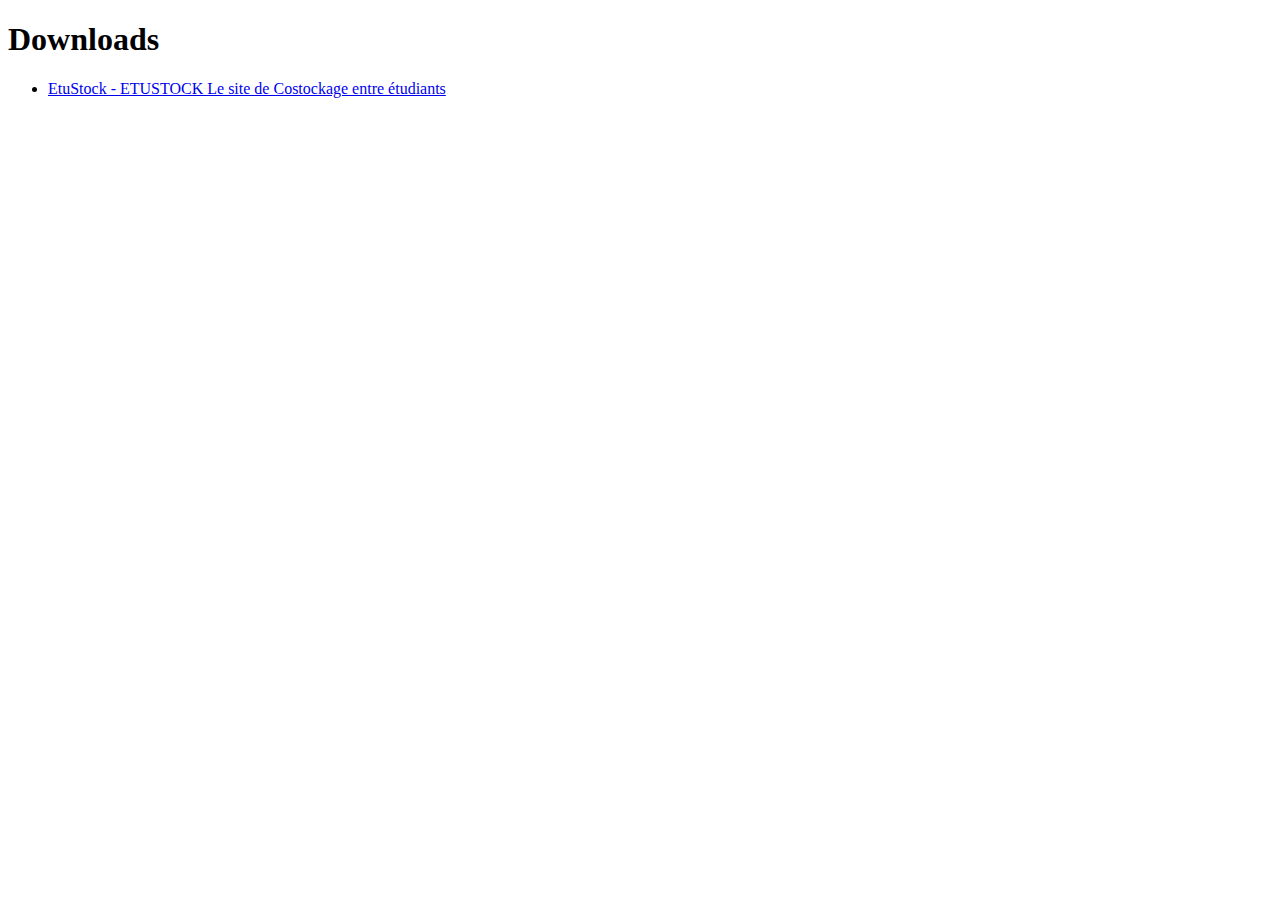
<file: _downloads.html>
<!DOCTYPE html>
<html>
	<head>
		<meta charset="UTF-8">
        <title> Downloads </title>
    </head>
    <body>
        <h1> Downloads </h1>
        <ul>
            <li><a id="https://etustock.fr/" href="index.html"> EtuStock - ETUSTOCK Le site de Costockage entre étudiants </a></li>
        </ul>
    </body>
</html>
</file>
